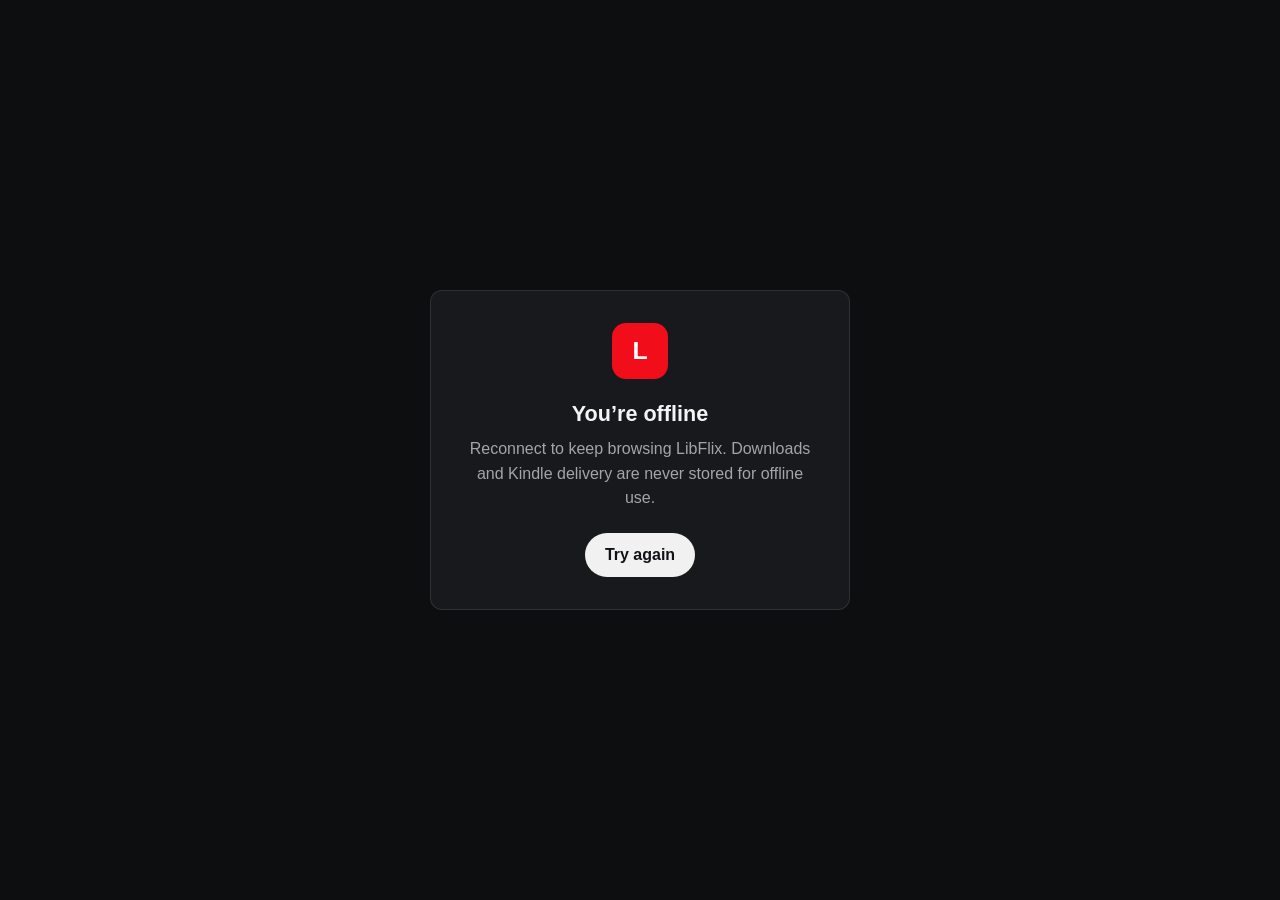
<file: static/libflix-offline.html>
<!doctype html>
<html lang="en">
<head>
  <meta charset="utf-8">
  <meta name="viewport" content="width=device-width, initial-scale=1, viewport-fit=cover">
  <meta name="theme-color" content="#0d0e10">
  <title>LibFlix is offline</title>
  <style>
    :root { color-scheme: dark; font-family: Inter, ui-sans-serif, -apple-system, BlinkMacSystemFont, "Segoe UI", sans-serif; }
    * { box-sizing: border-box; }
    body { min-height:100vh; margin:0; display:grid; place-items:center; padding:24px; background:#0d0e10; color:#f4f4f5; }
    main { width:min(420px, 100%); padding:32px; border:1px solid rgba(255,255,255,.1); border-radius:12px; background:#17191d; text-align:center; }
    .mark { width:56px; height:56px; margin:0 auto 22px; display:grid; place-items:center; border-radius:14px; background:#f20d1b; color:#fff; font-size:1.55rem; font-weight:850; }
    h1 { margin:0; font-size:1.35rem; }
    p { margin:10px 0 22px; color:#a3a5ab; line-height:1.55; }
    button { min-height:44px; padding:0 20px; border:0; border-radius:999px; background:#f1f1f2; color:#111216; font:inherit; font-weight:750; }
    button:focus-visible { outline:2px solid #ff5a63; outline-offset:3px; }
  </style>
</head>
<body>
  <main>
    <div class="mark" aria-hidden="true">L</div>
    <h1>You’re offline</h1>
    <p>Reconnect to keep browsing LibFlix. Downloads and Kindle delivery are never stored for offline use.</p>
    <button type="button" onclick="location.reload()">Try again</button>
  </main>
</body>
</html>
</file>
